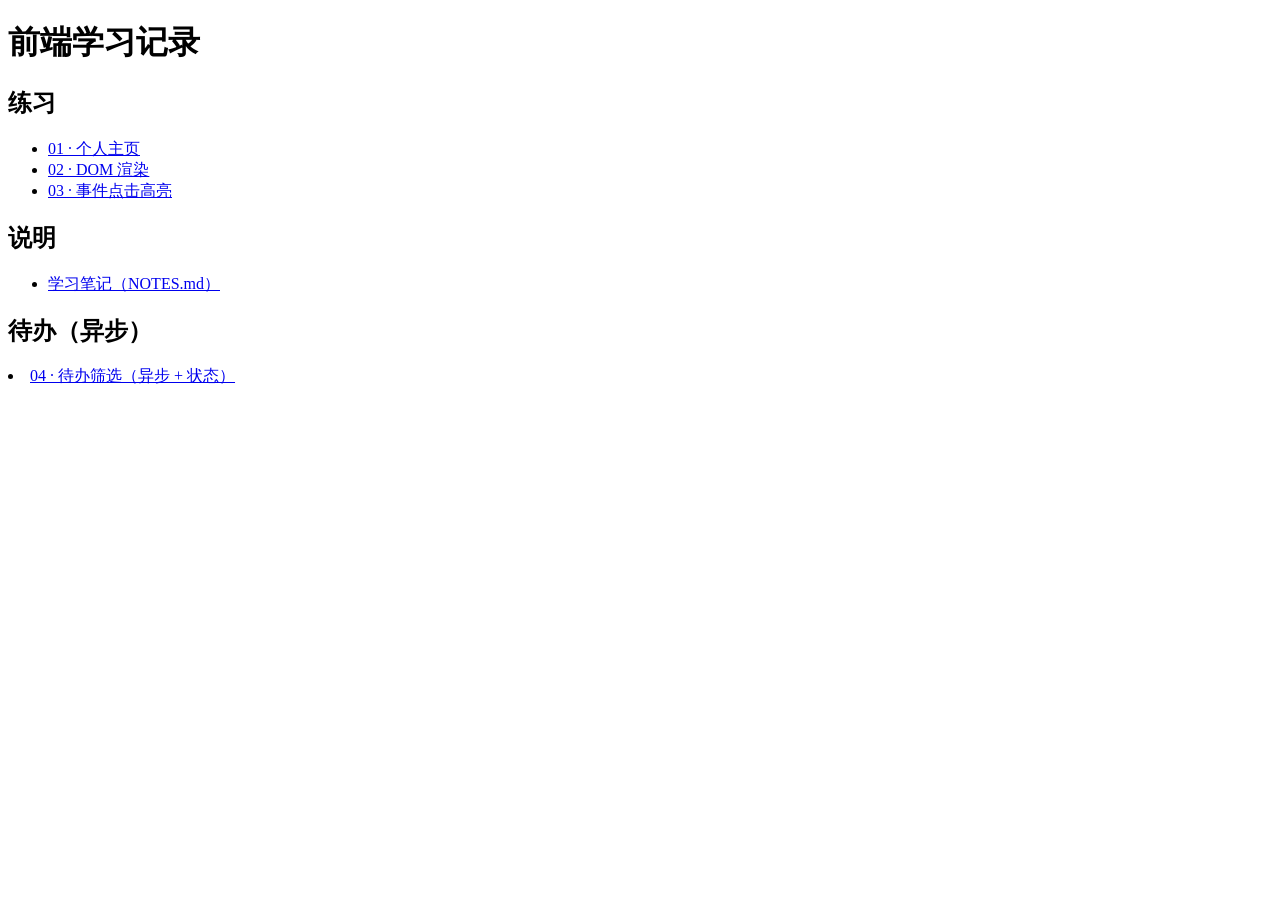
<file: index.html>
<!DOCTYPE html>
<html lang="zh-CN">

<head>
  <meta charset="UTF-8">
  <meta name="viewport" content="width=device-width, initial-scale=1.0">
  <title>前端学习记录</title>

</head>

<body>
  <h1>前端学习记录</h1>

  <h2>练习</h2>
  <ul class="list">
    <li class="card"><a href="01-profile.html">01 · 个人主页</a></li>
    <li class="card"><a href="02-render-list.html">02 · DOM 渲染</a></li>
    <li class="card"><a href="03-events-single.html">03 · 事件点击高亮</a></li>
  </ul>

  <h2>说明</h2>
  <ul class="list">
    <li class="card">
      <a href="https://github.com/cbcxwdb/my-frontend-lab/blob/main/NOTES.md">学习笔记（NOTES.md）</a>
    </li>
  </ul>

  <h2>待办（异步）</h2>
  <li class="card">
    <a href="04-todo.html">04 · 待办筛选（异步 + 状态）</a>
  </li>
</body>

</html>
</file>
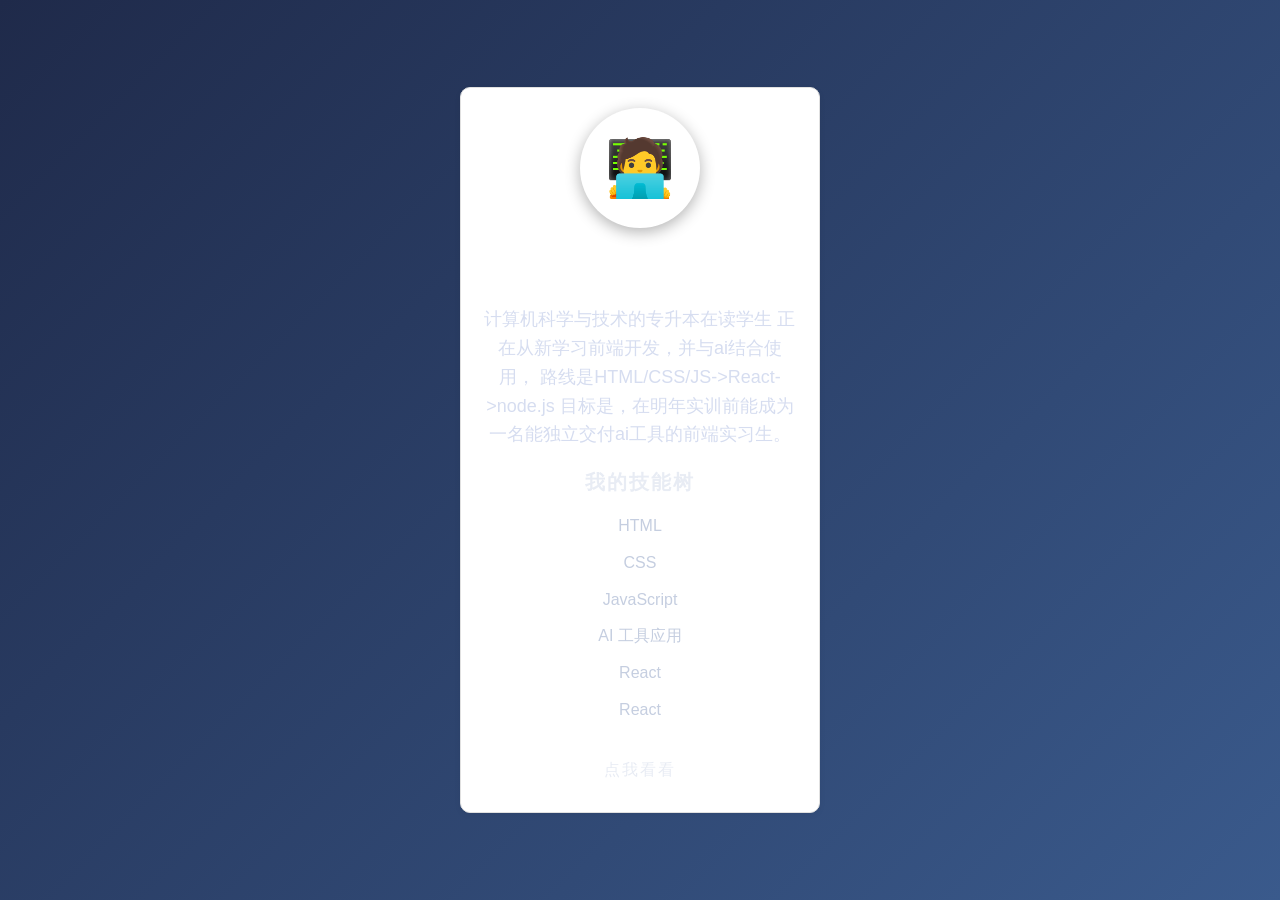
<file: 01-profile.html>
<!DOCTYPE html>
<html lang="zh-CN">

<head>
  <meta charset="UTF-8">
  <meta name="viewport" content="width=device-width, initial-scale=1.0">
  <title>我的个人主页</title>
  <link rel="stylesheet" href="style.css">
</head>

<body>
  <div class="card">

    <div class="avatar" title="我的头像">🧑‍💻</div>

    <h1 class="name">lhh</h1>

    <p class="intro">计算机科学与技术的专升本在读学生
      正在从新学习前端开发，并与ai结合使用，
      路线是HTML/CSS/JS->React->node.js
      目标是，在明年实训前能成为一名能独立交付ai工具的前端实习生。
    </p>
    <div class="skills">
      <h2>我的技能树</h2>
      <ul class="skills-list">
      </ul>
    </div>

    <button class="btn">点我看看</button>
  </div>
  <script>
    (function () {
      var colors = [
        '#1a1a2e', // 深海蓝
        '#16213e', // 午夜蓝
        '#0f3460', // 宝石蓝
        '#2d3436', // 深炭灰
        '#1e272e', // 暗石板色
        '#2c3e50', // 灰蓝色
        '#1b1b2f', // 暗紫蓝
        '#000000'  // 纯黑
      ];
      var index = 0;

      document.querySelector('.btn').addEventListener('click', function () {
        alert('欢迎来到我的个人主页！');
        document.body.style.background = colors[index];
        index = (index + 1) % colors.length;
      });
    })();

    const mySkills = ["HTML", "CSS", "JavaScript", "AI 工具应用", "React"];

    function renderSkills(list) {
      const ul = document.querySelector('.skills-list');
      if (!ul) return;
      ul.replaceChildren();

      const frag = document.createDocumentFragment();

      list.forEach(function (skill) {
        const li = document.createElement('li');
        li.textContent = skill;
        frag.appendChild(li);
      });
      ul.appendChild(frag);
    }
    renderSkills(mySkills);

    mySkills.push("React");
    renderSkills(mySkills);

  </script>
</body>

</html>
</file>
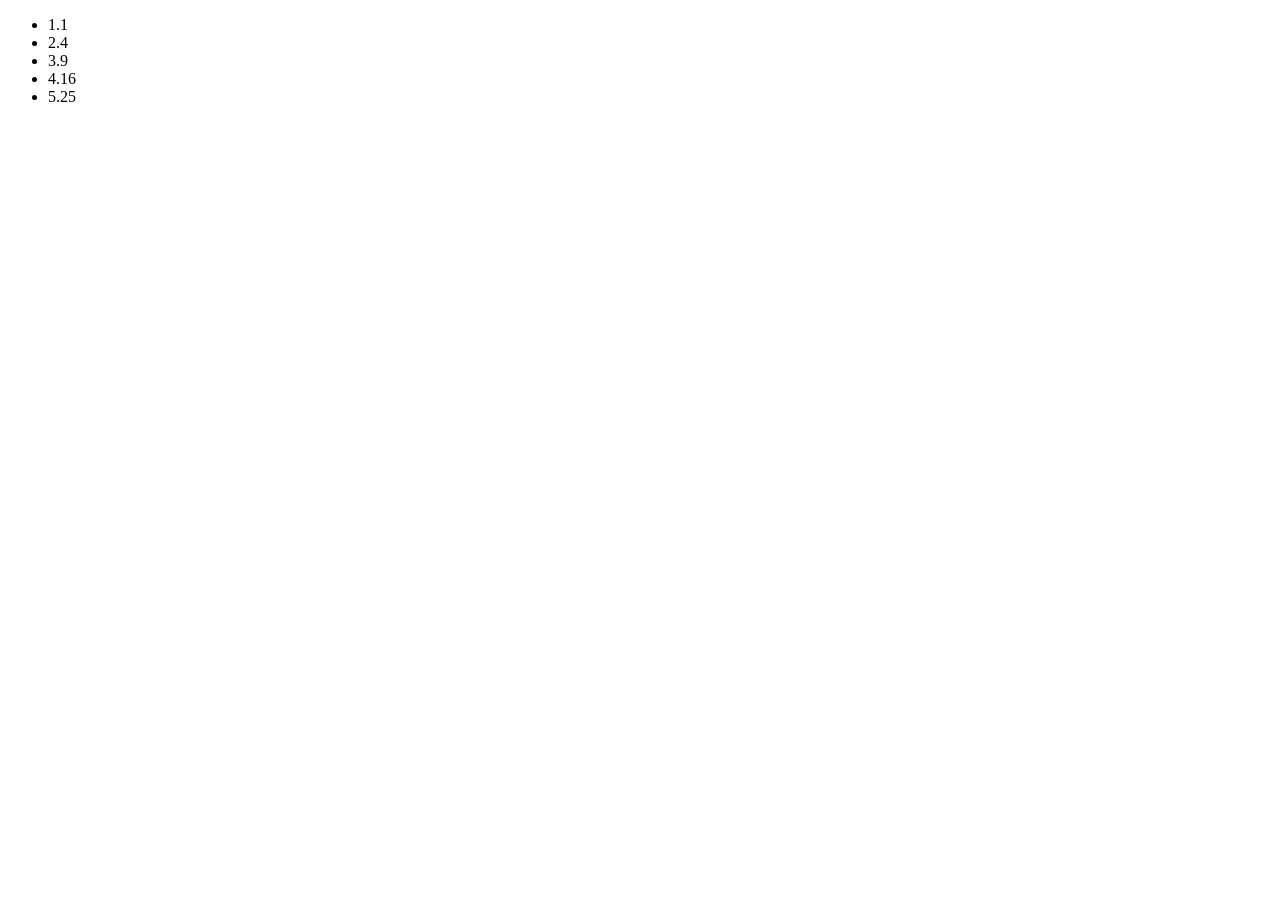
<file: 02-render-list.html>
<!DOCTYPE html>
<html lang="en">

<head>
  <meta charset="UTF-8">
  <meta name="viewport" content="width=device-width, initial-scale=1.0">
  <title>Document</title>
</head>

<body>
  <ul id="box"></ul>
  <script>
    function renderList(container, items) {
      container.replaceChildren();

      for (let i = 0; i < items.length; i++) {
        const li = document.createElement('li');
        li.textContent = (i + 1) + '.' + items[i];
        container.appendChild(li);
      }
    }

    const box = document.querySelector('#box');
    renderList(box, [1, 4, 9, 16, 25]);
  </script>
</body>




</html>
</file>
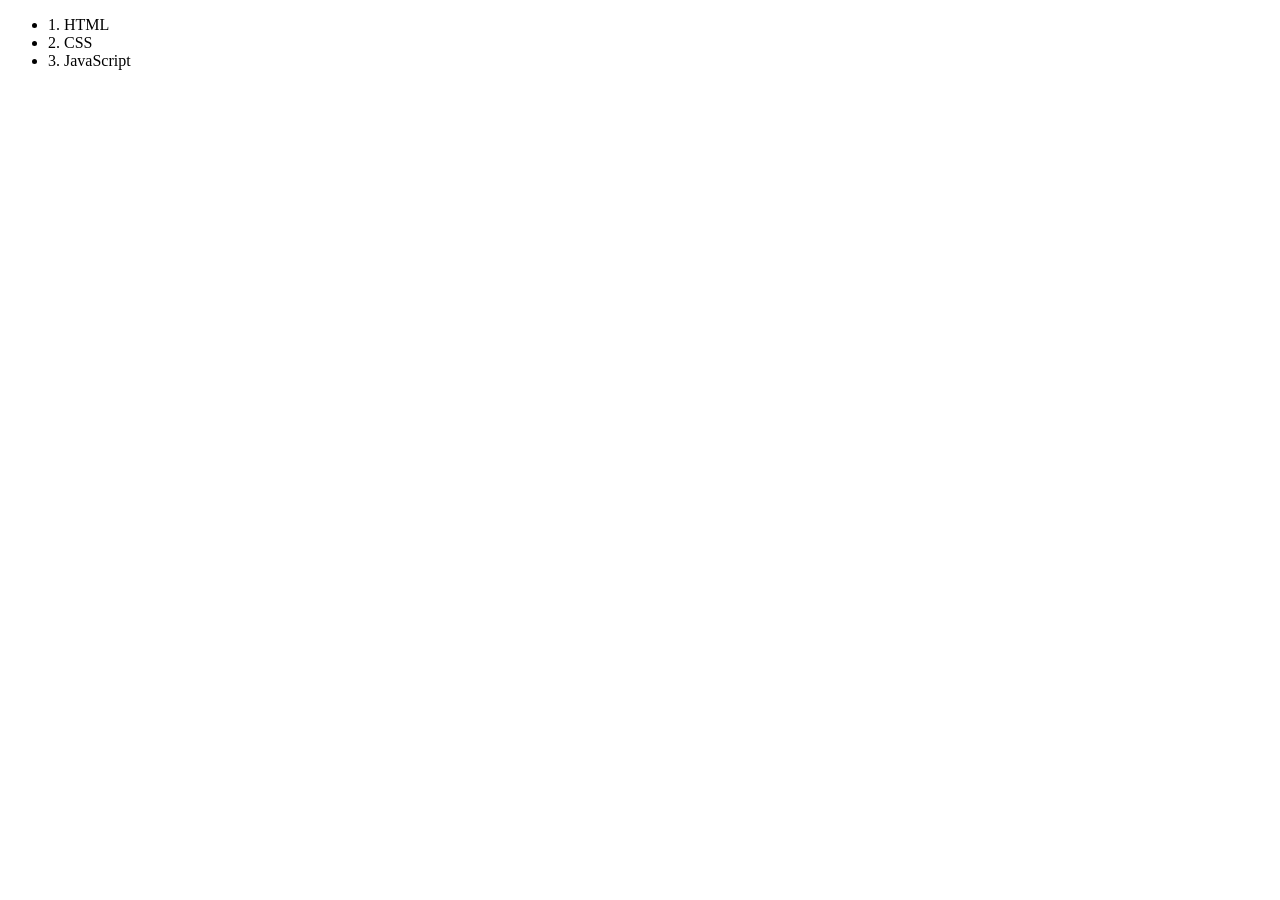
<file: 03-events-single.html>
<!DOCTYPE html>
<html lang="en">

<head>
  <meta charset="UTF-8">
  <meta name="viewport" content="width=device-width, initial-scale=1.0">
  <title>事件练习</title>
  <style>
    .active {
      background: yellow;
    }
  </style>
</head>

<body>
  <ul id="box"></ul>
  <script>
    const box = document.querySelector('#box');
    const skills = ['HTML', 'CSS', 'JavaScript'];

    function renderList(container, items) {
      container.replaceChildren();

      for (let i = 0; i < items.length; i++) {
        const li = document.createElement('li');
        li.textContent = (i + 1) + '. ' + items[i];

        li.addEventListener('click', function () {
          const all = container.querySelectorAll('li');

          all.forEach(function (x) {
            x.classList.remove('active');
          })

          li.classList.add('active');
        });

        container.appendChild(li);
      }
    }

    renderList(box, skills);
  </script>
</body>

</html>
</file>
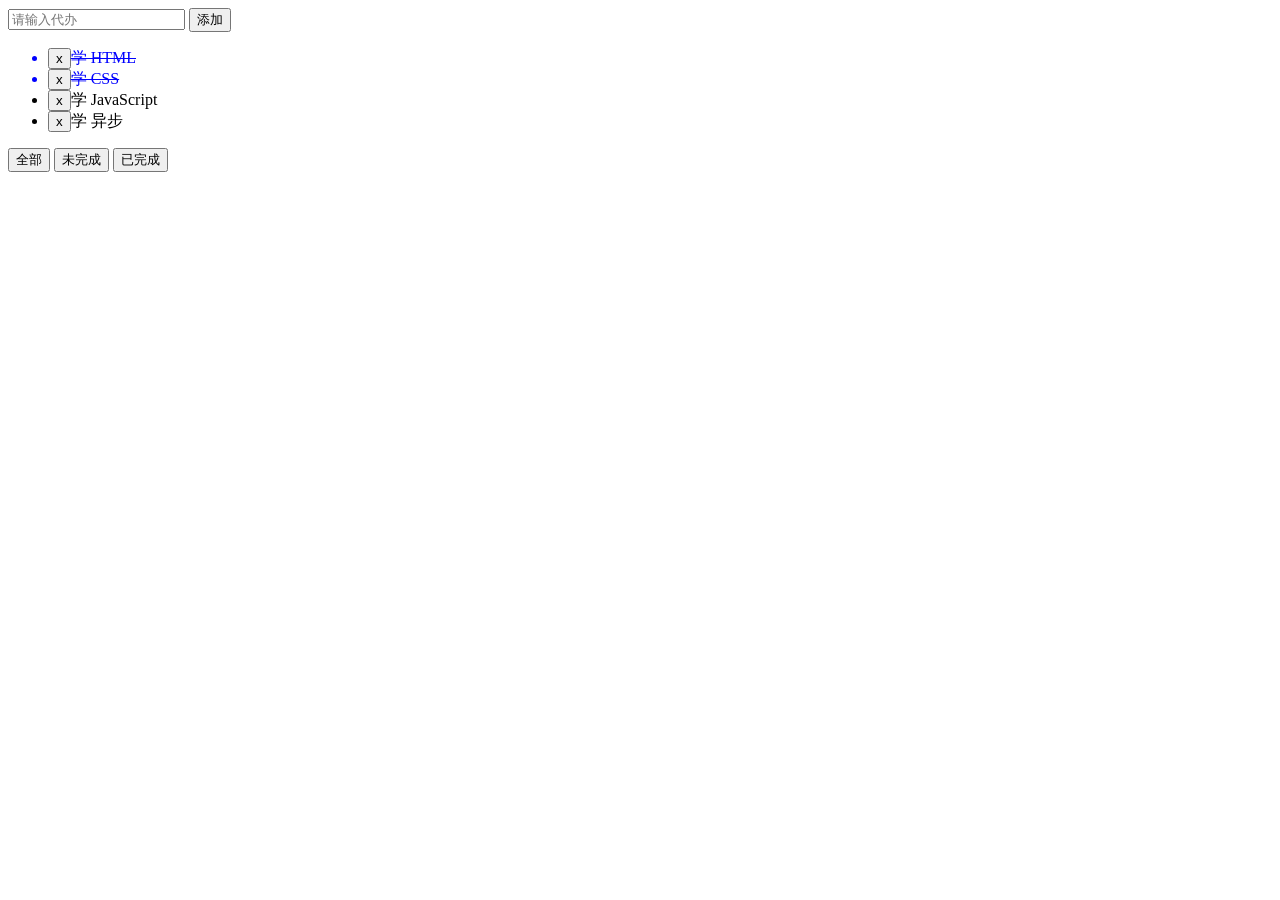
<file: 04-todo.html>
<!DOCTYPE html>
<html lang="en">

<head>
  <meta charset="UTF-8">
  <meta name="viewport" content="width=device-width, initial-scale=1.0">
  <title>代办筛选</title>
  <link rel="icon" href="data:,">
  <style>
    .done {
      text-decoration: line-through;
      color: blue;
    }
  </style>
</head>

<body>
  <input id="newTodo" placeholder="请输入代办">
  <button id="addBtn">添加</button>
  <ul id="box"></ul>
  <button id="All">全部</button>
  <button id="Todo">未完成</button>
  <button id="Done">已完成</button>

  <script type="module">//这个脚本是模块
    import { renderList } from './render.js'

    const box = document.querySelector('#box');
    const btnAll = document.querySelector('#All');
    const btnTodo = document.querySelector('#Todo');
    const btnDone = document.querySelector('#Done');
    const newTodo = document.querySelector('#newTodo');
    const addBtn = document.querySelector('#addBtn');

    let todos = [];
    let filter = 'all';

    function render() {
      renderList(box, todos, filter, handleItemClick, handleDelete);
    }

    function save() {
      localStorage.setItem('todos', JSON.stringify(todos));
    }

    async function loadTodos() {
      const saved = localStorage.getItem('todos');
      if (saved !== null) {
        todos = JSON.parse(saved);
        render();
        return;
      }

      try {
        const res = await fetch('todos.json');
        todos = await res.json();
        save();
        render();
      } catch (err) {
        console.log('出错了:', err);
        box.textContent = '加载失败';
      }
    }

    function handleItemClick(item) {
      item.done = !item.done;
      render();
      save();
    }

    function handleDelete(item) {
      const index = todos.indexOf(item);//查找这一条在第几个
      if (index > -1) {
        todos.splice(index, 1);//从index开始删除第一个
      }
      save()
      render();
    }

    btnAll.addEventListener('click', () => { filter = 'all'; render(); });
    btnTodo.addEventListener('click', () => { filter = 'todo'; render(); });
    btnDone.addEventListener('click', () => { filter = 'done'; render(); });
    addBtn.addEventListener('click', () => {
      const text = newTodo.value.trim();
      if (text === '') {
        alert('请输入正确的内容');
        return;
      }
      todos.push({ title: text, done: false });
      newTodo.value = '';
      save();
      render();
    });

    loadTodos();
  </script>
</body>

</html>
</file>
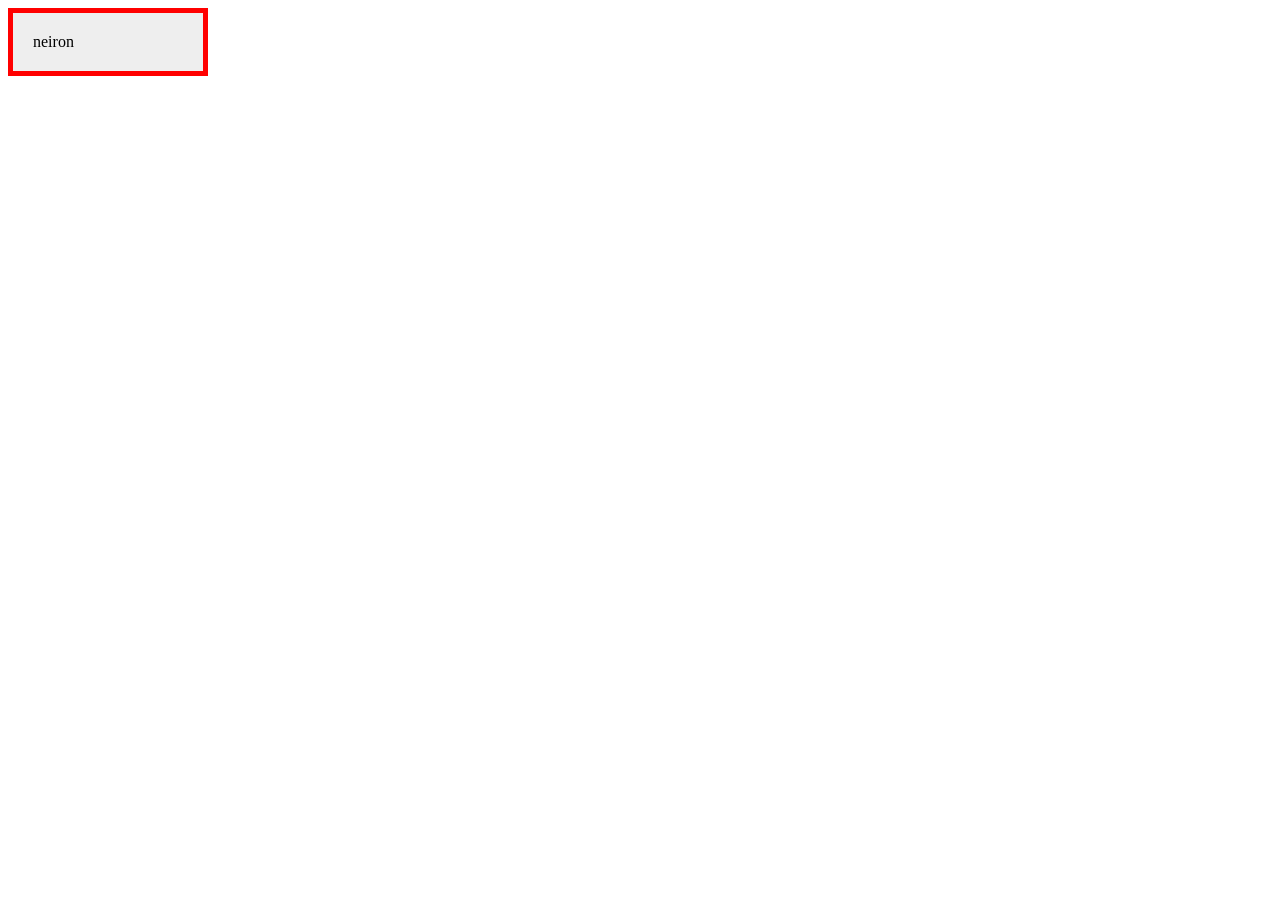
<file: css-lab.html>
<!DOCTYPE html>
<html lang="en">

<head>
  <meta charset="UTF-8">
  <meta name="viewport" content="width=device-width, initial-scale=1.0">
  <title>Document</title>
  <style>
    *,
    *::before,
    *::after {
      box-sizing: border-box;
    }

    .box {
      width: 200px;
      padding: 20px;
      border: 5px solid red;
      background: #eee;
      box-sizing: border-box;
    }
  </style>
</head>

<body>
  <div class="box">neiron</div>
</body>

</html>
</file>
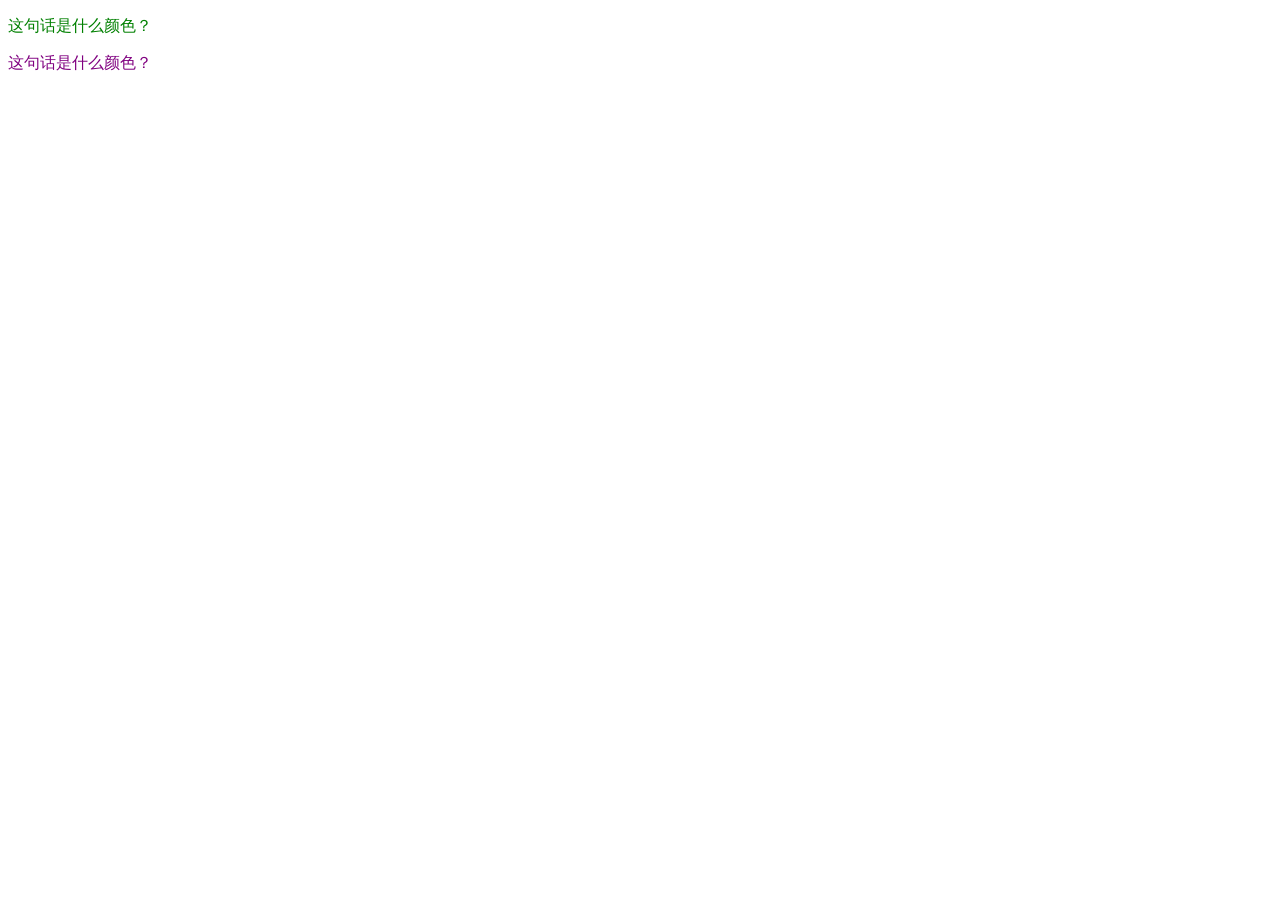
<file: css-priority.html>
<!DOCTYPE html>
<html lang="zh-CN">

<head>
  <meta charset="UTF-8">
  <title>优先级实验</title>
  <style>
    p {
      color: red;
    }

    .text {
      color: blue;
    }

    #intro {
      color: green;
    }

    /* p {
      color: red !important;
    } */

    /* .text {
      color: blue;
    }

    .text {
      color: orange;
    } */
  </style>
</head>

<body>
  <p class="text" id="intro">这句话是什么颜色？</p>
  <p class="text" id="intro" style="color: purple">这句话是什么颜色？</p>
</body>

</html>
</file>
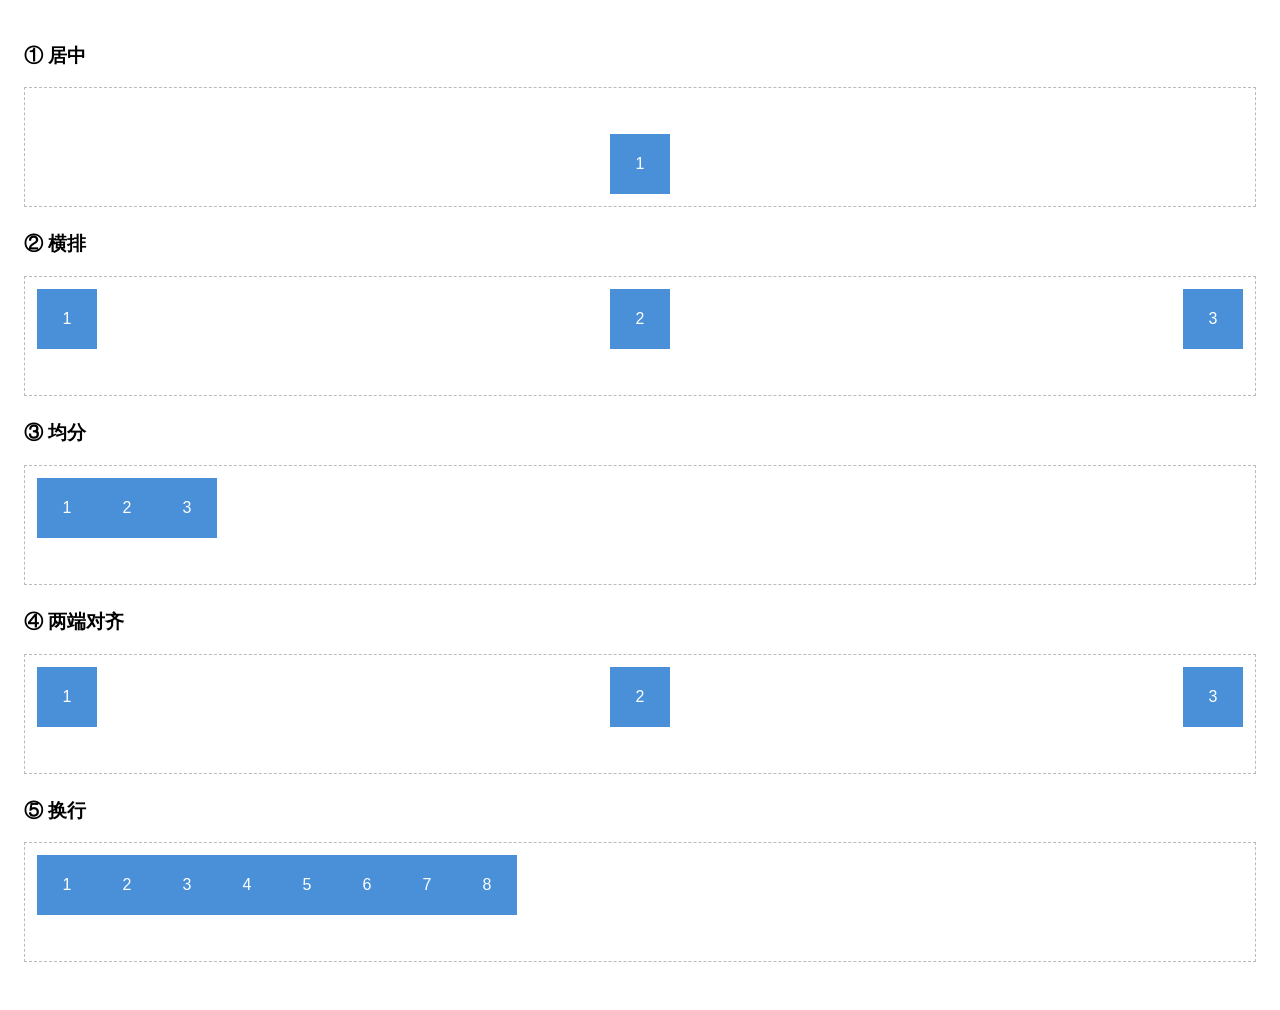
<file: flex-lab.html>
<!DOCTYPE html>
<html lang="zh-CN">

<head>
  <meta charset="UTF-8">
  <title>flex 实验</title>
  <style>
    *,
    *::before,
    *::after {
      box-sizing: border-box;
    }

    body {
      font-family: sans-serif;
      padding: 16px;
    }

    .row {
      border: 1px dashed #bbb;
      margin-bottom: 24px;
      padding: 12px;
      height: 120px;
      /* 为了看垂直居中 */
    }

    .item {
      width: 60px;
      height: 60px;
      background: #4a90d9;
      color: #fff;
      text-align: center;
      line-height: 60px;
    }

    #r1 {
      display: flex;
      justify-content: flex-end;
      align-items: center;
      height: 120px;
      border: 1px dashed #bbb;
      padding: 12px;
      flex-direction: column;
    }

    #r2 {
      display: flex;
      justify-content: space-between;
      height: 120px;
    }

    #r3 {
      display: flex;
    }

    #r3.item {
      flex: 1;
    }

    #r4 {
      display: flex;
      justify-content: space-between;
    }

    #r5 {
      display: flex;
      flex-wrap: wrap;
    }

    #r5.item {
      flex: 0 0 120px;
    }
  </style>
</head>

<body>

  <h3>① 居中</h3>
  <div class="row" id="r1">
    <div class="item">1</div>
  </div>

  <h3>② 横排</h3>
  <div class="row" id="r2">
    <div class="item">1</div>
    <div class="item">2</div>
    <div class="item">3</div>
  </div>

  <h3>③ 均分</h3>
  <div class="row" id="r3">
    <div class="item">1</div>
    <div class="item">2</div>
    <div class="item">3</div>
  </div>

  <h3>④ 两端对齐</h3>
  <div class="row" id="r4">
    <div class="item">1</div>
    <div class="item">2</div>
    <div class="item">3</div>
  </div>

  <h3>⑤ 换行</h3>
  <div class="row" id="r5">
    <div class="item">1</div>
    <div class="item">2</div>
    <div class="item">3</div>
    <div class="item">4</div>
    <div class="item">5</div>
    <div class="item">6</div>
    <div class="item">7</div>
    <div class="item">8</div>
  </div>

</body>

</html>
</file>
<file: style.css>
/* 全局重置，去掉浏览器默认边距 */
* {
  margin: 0;
  padding: 0;
  box-sizing: border-box;
}

/* body 作为外层容器，用 flex 让内容垂直+水平居中 */
body {
  min-height: 100vh;
  display: flex;
  justify-content: center;
  align-items: center;
  background: linear-gradient(135deg, #1f2a4a 0%, #3a5a8c 100%);
  font-family: "Microsoft YaHei", "PingFang SC", sans-serif;
  color: #ffffff;
}

/* 卡片容器：放头像、名字、简介 */
.card {
  display: flex;
  flex-direction: column;
  align-items: center;
  gap: 20px;
  text-align: center;
  padding: 40px 30px;
  background: rgba(255, 255, 255, 0.08);
  border-radius: 20px;
  box-shadow: 0 10px 30px rgba(0, 0, 0, 0.3);
  max-width: 360px;
  width: 90%;
}

/* 占位头像 */
.avatar {
  width: 120px;
  height: 120px;
  border-radius: 50%;
  background: #ffffff;
  display: flex;
  align-items: center;
  justify-content: center;
  font-size: 56px;
  color: #2b3a67;
  box-shadow: 0 4px 15px rgba(0, 0, 0, 0.3);
  transition: transform 0.3s ease;
}

.avatar:hover {
  transform: scale(1.1);
}

/* 名字 */
.name {
  font-size: 32px;
  font-weight: bold;
  letter-spacing: 3px;
}

/* 一句话简介 */
.intro {
  font-size: 18px;
  color: #d6ddf0;
  line-height: 1.6;
}

/* 技能列表 */
.skills {
  text-align: center;
  width: 100%;
}

.skills h2 {
  font-size: 20px;
  margin-bottom: 12px;
  color: #e8ecf4;
  letter-spacing: 2px;
}

.skills ul {
  list-style: none;
  padding: 0;
  margin: 0;
}

.skills ul li {
  font-size: 16px;
  color: #c5cee0;
  line-height: 1.8;
  padding: 4px 0;
}

/* 按钮 */
.btn {
  background: rgba(255, 255, 255, 0.15);
  color: #e8ecf4;
  border: 1px solid rgba(255, 255, 255, 0.25);
  padding: 10px 32px;
  border-radius: 25px;
  font-size: 16px;
  cursor: pointer;
  transition: all 0.3s ease;
  letter-spacing: 2px;
}

.btn:hover {
  background: rgba(255, 255, 255, 0.25);
  border-color: rgba(255, 255, 255, 0.4);
  transform: translateY(-2px);
  box-shadow: 0 4px 12px rgba(0, 0, 0, 0.2);
}

/* ===== 首页卡片列表 ===== */
.list {
  display: flex;
  flex-wrap: wrap;
  gap: 16px;
  list-style: none;
  padding: 0;
  margin: 0 0 32px;
}

.card {
  flex: 1 1 200px;
  padding: 20px;
  background: #fff;
  border: 1px solid #e0e0e0;
  border-radius: 10px;
  box-shadow: 0 2px 6px rgba(0, 0, 0, 0.06);
  transition: box-shadow 0.2s, transform 0.2s;
}

.card:hover {
  box-shadow: 0 6px 16px rgba(0, 0, 0, 0.12);
  transform: translateY(-2px);
}

.card a {
  color: #1a5fb4;
  text-decoration: none;
  font-weight: 500;
}
</file>
